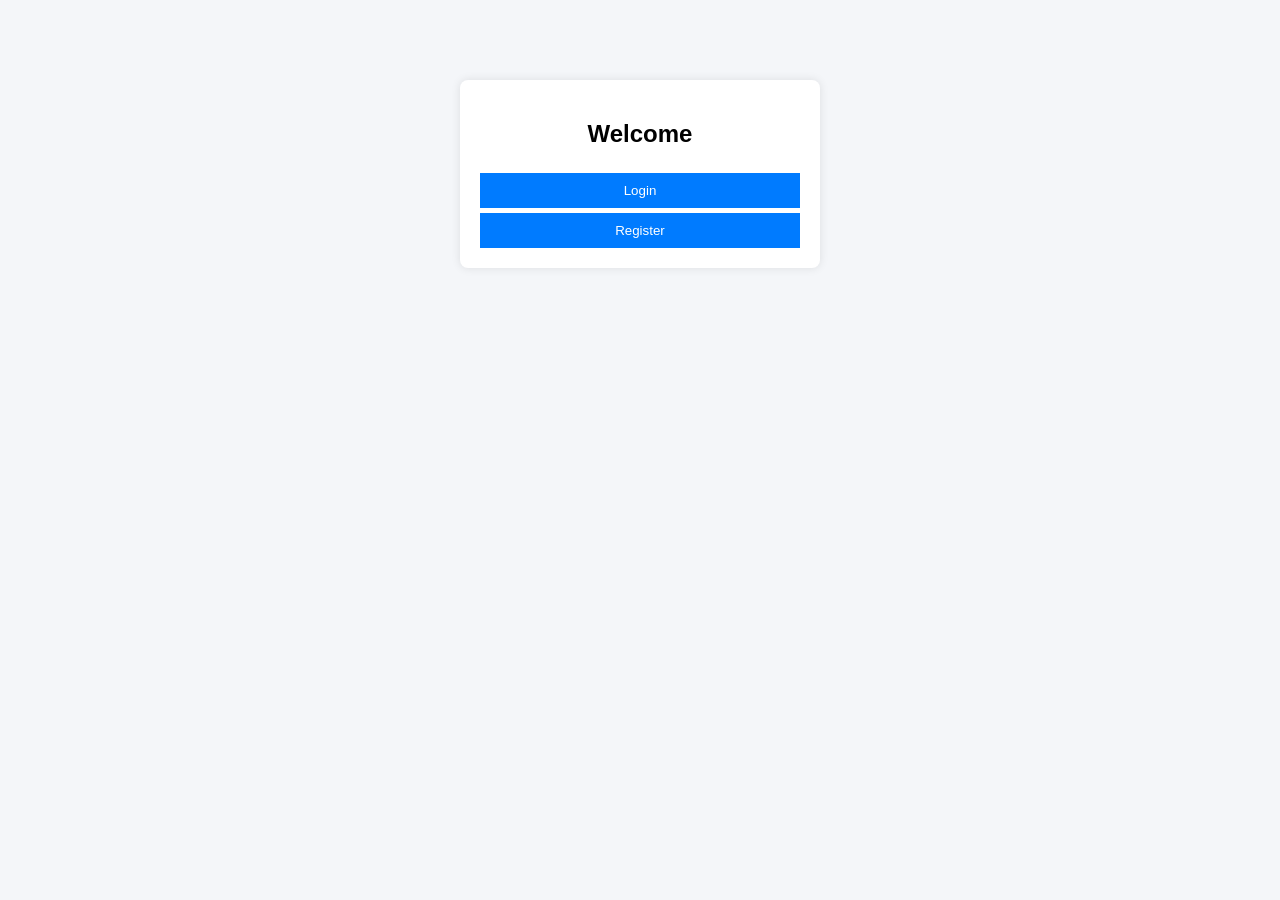
<file: frontend/index.html>
<!DOCTYPE html>
<html>
<head>
  <title>Task Manager</title>
  <link rel="stylesheet" href="css/styles.css">
</head>
<body>

<div class="container">
  <h2>Welcome</h2>
  <a href="login.html"><button>Login</button></a>
  <a href="register.html"><button>Register</button></a>
</div>

</body>
</html>
</file>
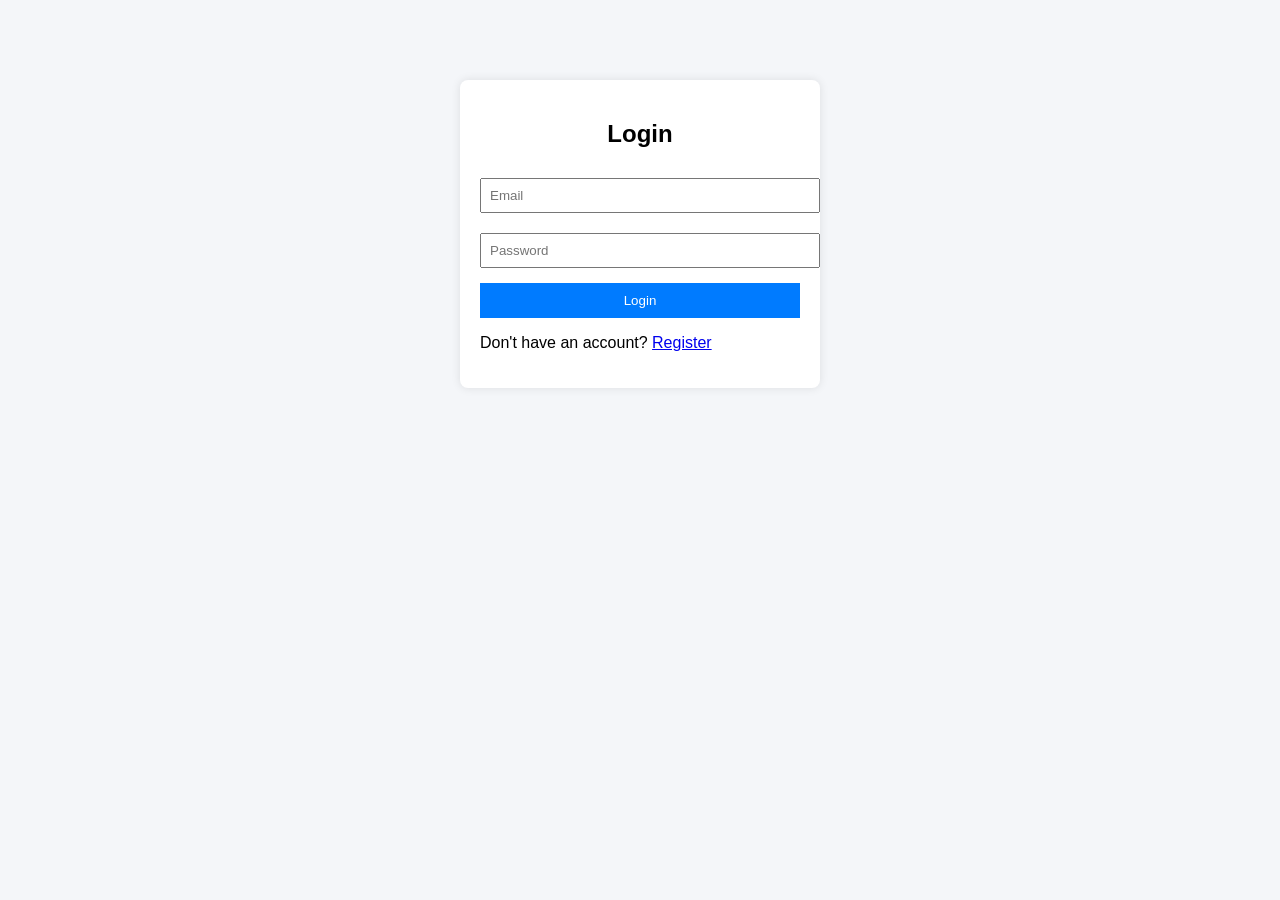
<file: frontend/dashboard.html>
<!DOCTYPE html>
<html>
<head>
  <title>Dashboard</title>
  <link rel="stylesheet" href="css/styles.css">
</head>
<body>

<div class="container">
  <h2>Task Dashboard</h2>

  <input id="title" placeholder="Task title">
  <input id="desc" placeholder="Description">
  <button onclick="createTask()">Add Task</button>

  <ul id="tasks"></ul>

  <button onclick="logout()">Logout</button>
</div>

<script src="js/script.js"></script>

<script>
  loadTasks();
</script>

<script>
  const token = localStorage.getItem("token");
  if (token) {
    const user = JSON.parse(atob(token.split('.')[1]));
    document.getElementById("role").innerText = "Role: " + user.role;
  }
</script>

</body>
</html>
</file>
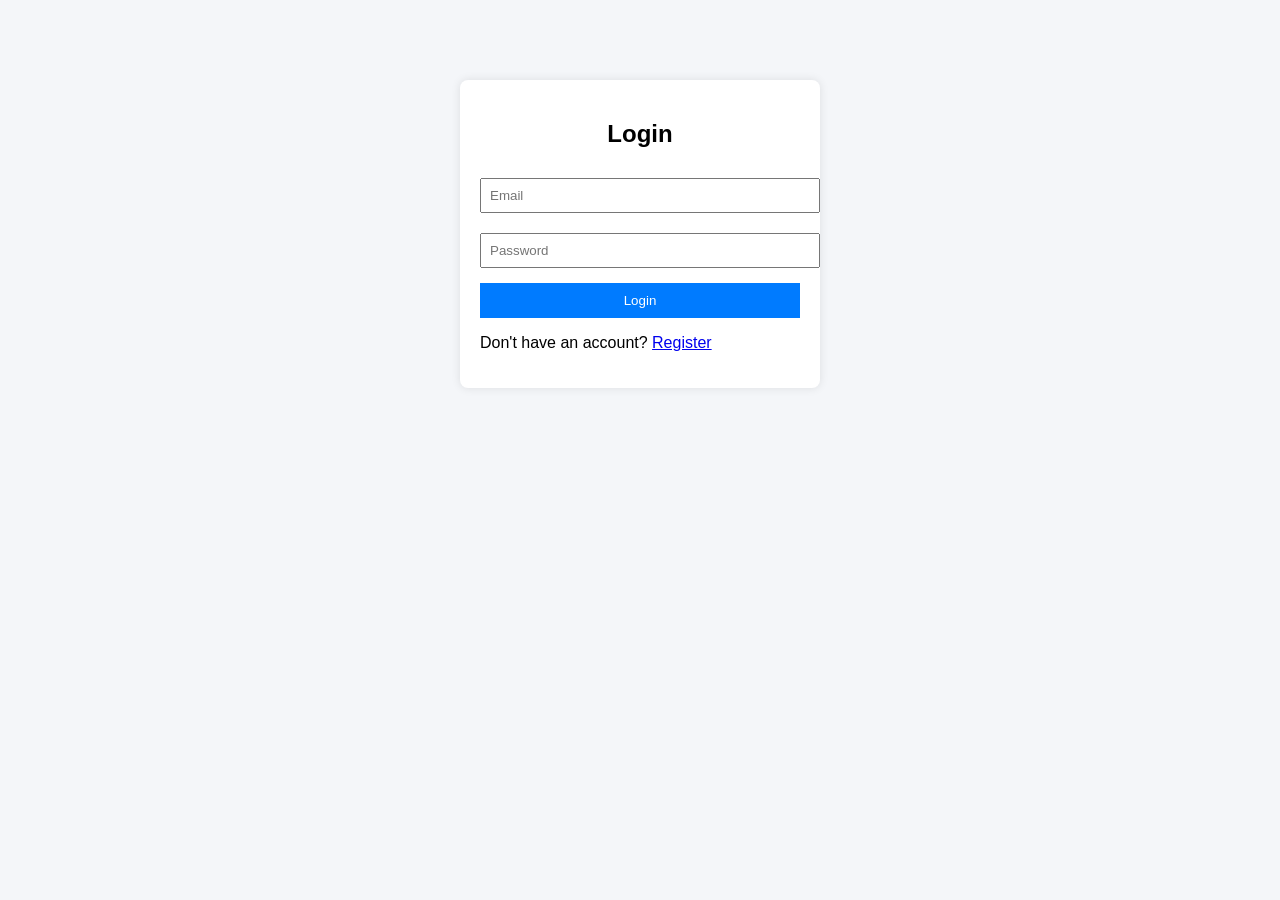
<file: frontend/login.html>
<!DOCTYPE html>
<html>
<head>
  <title>Login</title>
  <link rel="stylesheet" href="css/styles.css">
</head>
<body>

<div class="container">
  <h2>Login</h2>

  <input id="email" placeholder="Email">
  <input id="password" type="password" placeholder="Password">

  <button onclick="loginUser()">Login</button>

  <p>Don't have an account? <a href="register.html">Register</a></p>
</div>

<script src="js/script.js"></script>
</body>
</html>
</file>
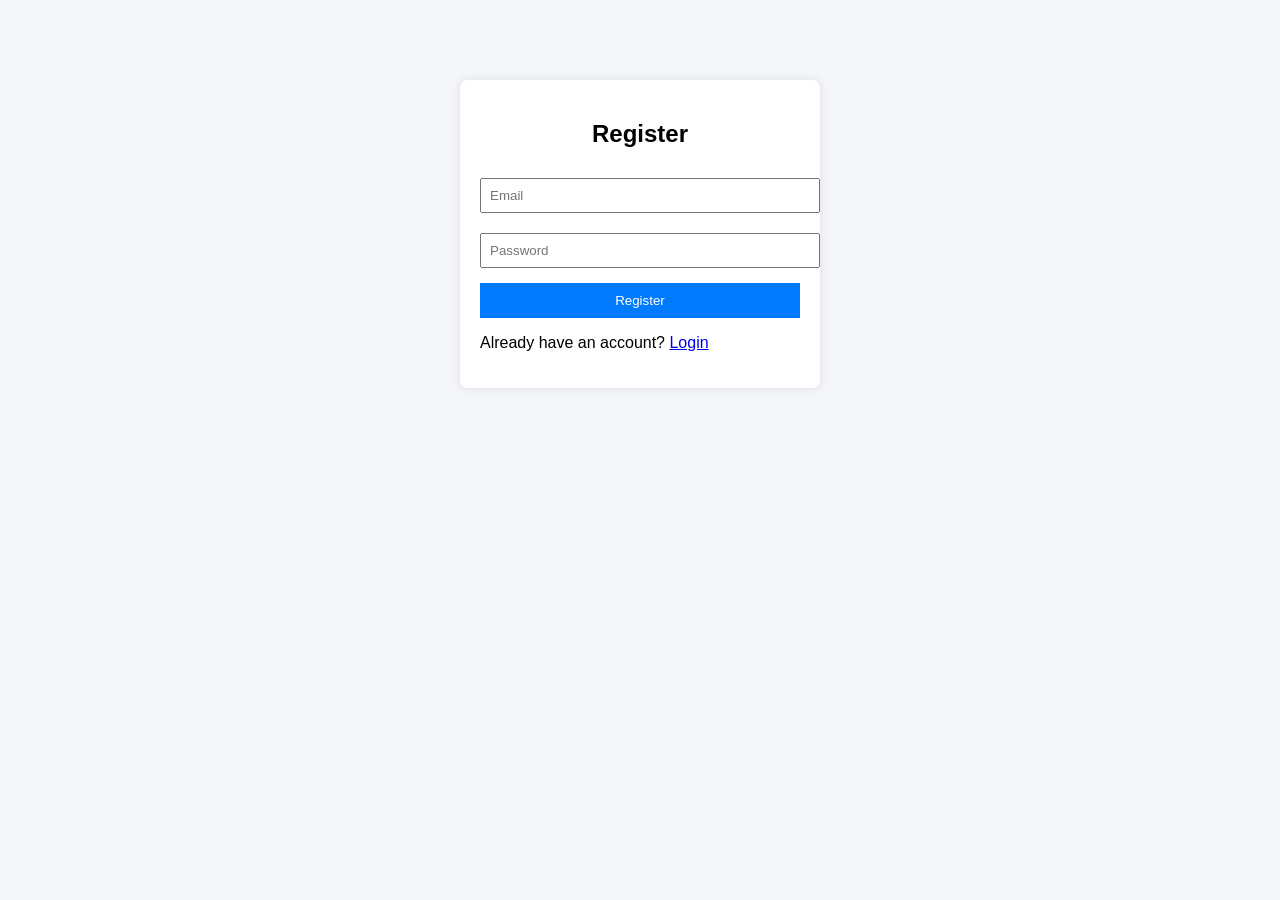
<file: frontend/register.html>
<!DOCTYPE html>
<html>
<head>
  <title>Register</title>
  <link rel="stylesheet" href="css/styles.css">
</head>
<body>

<div class="container">
  <h2>Register</h2>

  <input id="email" placeholder="Email">
  <input id="password" type="password" placeholder="Password">

  <button onclick="registerUser()">Register</button>

  <p>Already have an account? <a href="login.html">Login</a></p>
</div>

<script src="js/script.js"></script>
</body>
</html>
</file>
<file: frontend/css/styles.css>
body {
  font-family: Arial, sans-serif;
  background: #f4f6f9;
  margin: 0;
}

.container {
  width: 320px;
  margin: 80px auto;
  background: white;
  padding: 20px;
  border-radius: 8px;
  box-shadow: 0 0 10px rgba(0,0,0,0.1);
}

h2 {
  text-align: center;
}

input {
  width: 100%;
  padding: 8px;
  margin: 10px 0;
}

button {
  width: 100%;
  padding: 10px;
  margin-top: 5px;
  background: #007bff;
  color: white;
  border: none;
  cursor: pointer;
}

button:hover {
  background: #0056b3;
}

ul {
  list-style: none;
  padding: 0;
}

li {
  padding: 8px;
  margin: 5px 0;
  background: #eee;
  display: flex;
  justify-content: space-between;
}
</file>
